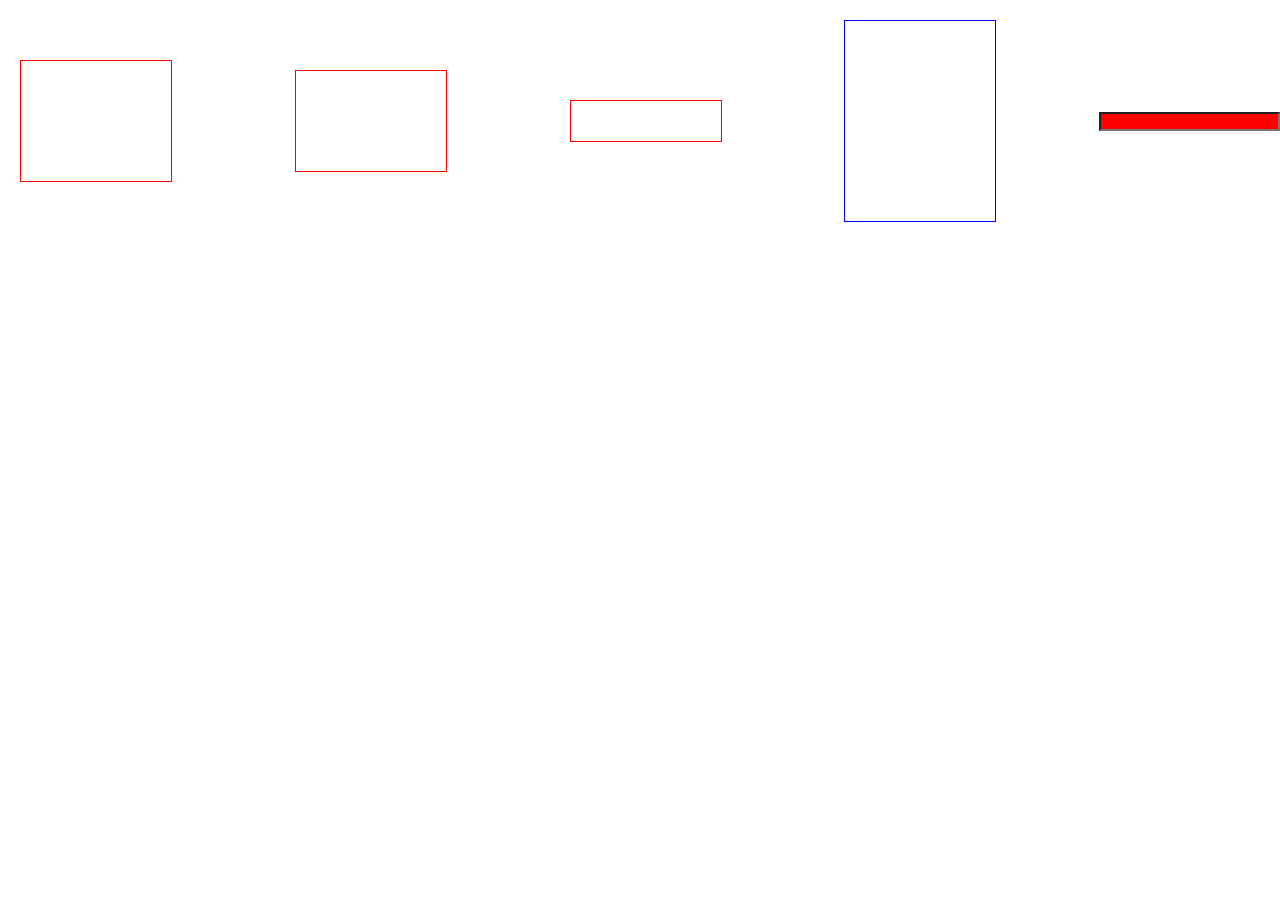
<file: task10/index.html>
<!DOCTYPE html>
<html lang="en">
<head>
    <meta charset="UTF-8">
    
    <meta name="viewport" content="width=device-width, initial-scale=1.0">
    <title>task10</title>
    <link rel="stylesheet" href="./index.css">
</head>
<body>
    <div class="container">
        <div class="box1"></div>
        <div class="box2"></div>
        <div class="box3"></div>
        <div class="box4"></div>
        <input class="input1">
    </div>
</body>
</html>
</file>
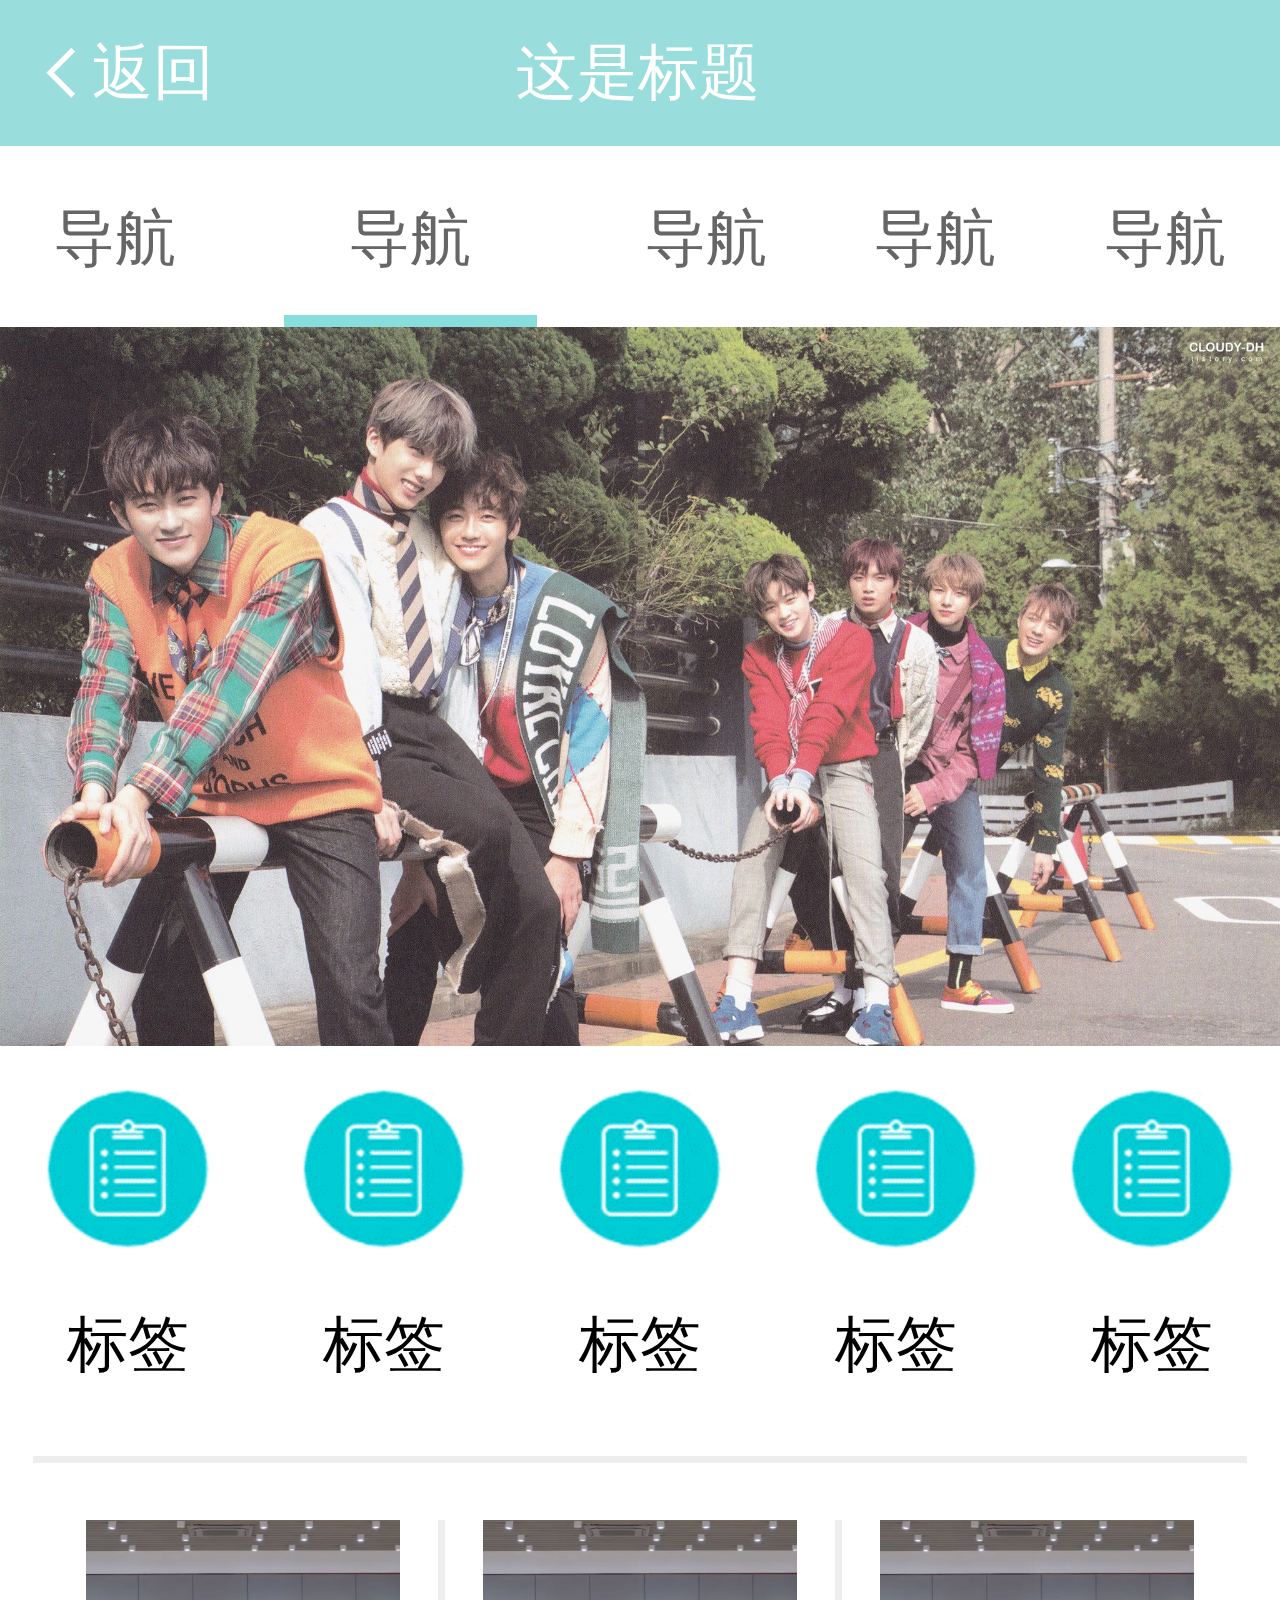
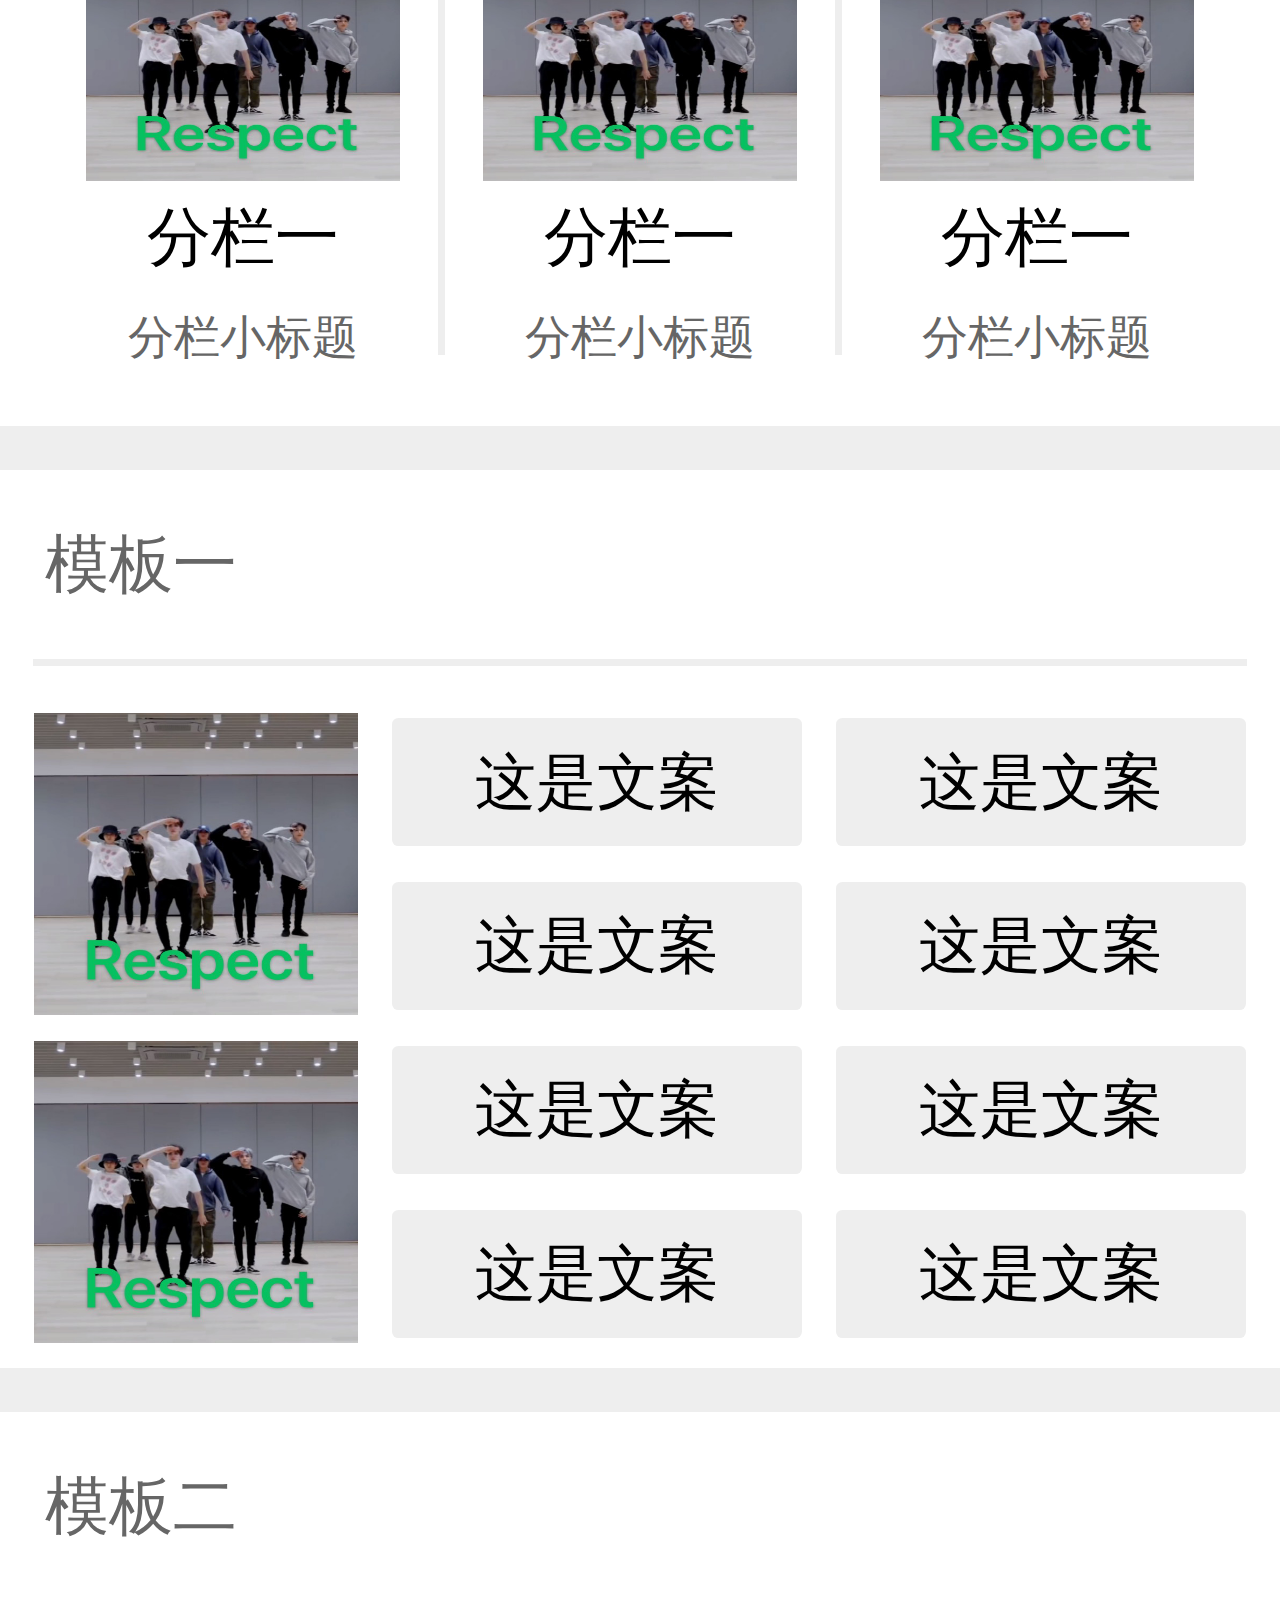
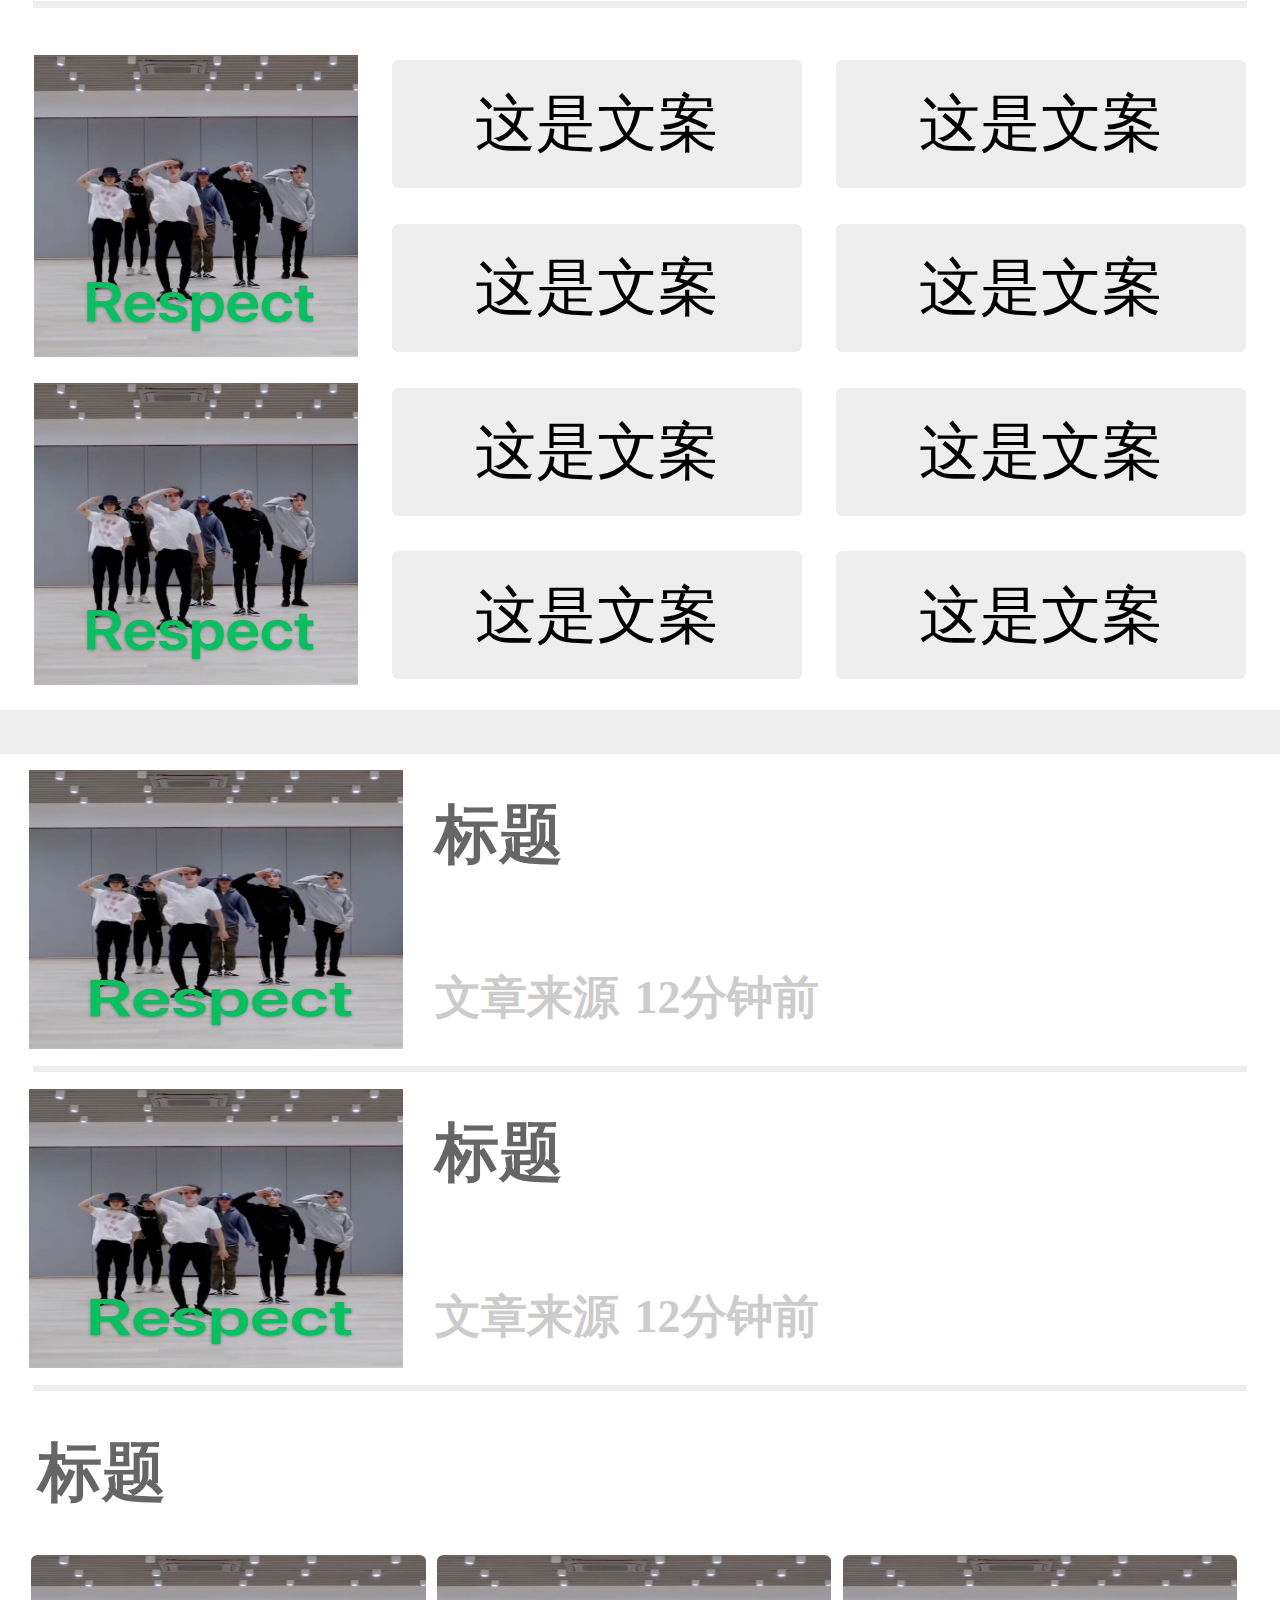
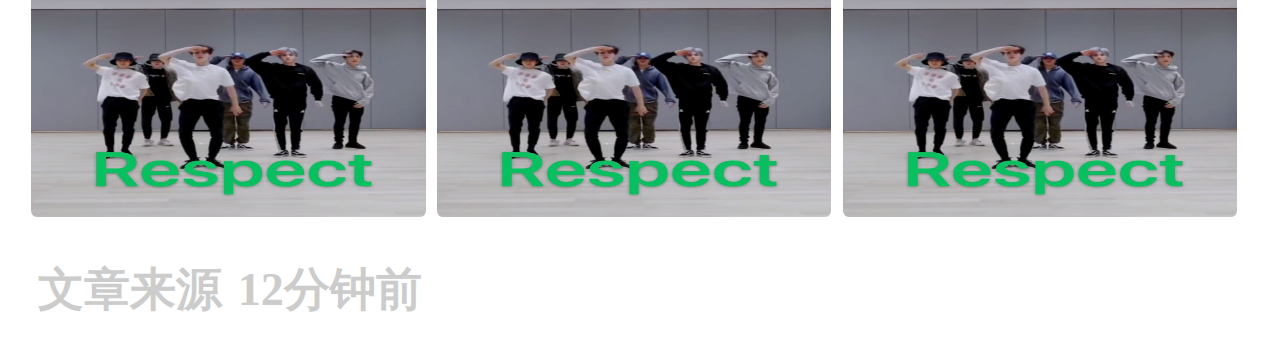
<file: task11/index.html>
<!DOCTYPE html>
<html lang="en">

<head>
    <meta charset="UTF-8">
    <meta name="viewport"
        content="width=device-width, initial-scale=1.0, maximum-scale=1, minimum-scale=1, user-scalable=no">
    <title>task11</title>
    <link rel="stylesheet" href="./index.css">
</head>

<body>
    <div id="head">
        <div class="headTop">
            <span class="headLeft">
                <svg t="1602777346715" class="leftIcon" viewBox="0 0 1024 1024" version="1.1"
                    xmlns="http://www.w3.org/2000/svg" p-id="1146">
                    <path
                        d="M671.807 927.804l-415.632-415.804 415.632-415.803 63.445 63.616-352.017 352.209 352.017 352.102z"
                        p-id="1147" fill="#ffffff"></path>
                </svg>
            </span>
            <span class="headReturn white">返回</span>
            <span class="headTitle white">这是标题</span>
        </div>
        <div class="nav">
            <ul class="navItems">
                <li class="navItem">
                    <span>导航</span></li>
                <li class="navItem active"><span>导航</span></li>
                <li class="navItem"><span>导航</span></li>
                <li class="navItem"><span>导航</span></li>
                <li class="navItem"><span>导航</span></li>
            </ul>
        </div>
        <div class="headImg"></div>
        <div class="headTab">
            <ul class="tabItems">
                <li class="tabItem">
                    <img src="./src/tab.png">
                    <span>标签</span>
                </li>
                <li class="tabItem">
                    <img src="./src/tab.png">
                    <span>标签</span>
                </li>
                <li class="tabItem">
                    <img src="./src/tab.png">
                    <span>标签</span>
                </li>
                <li class="tabItem">
                    <img src="./src/tab.png">
                    <span>标签</span>
                </li>
                <li class="tabItem">
                    <img src="./src/tab.png">
                    <span>标签</span>
                </li>
            </ul>
        </div>
        <div class="lineW"></div>
        <div class="headOthers">
            <ul class="otherItems">
                <li class="otherItem">
                    <img src="./src/img-e0fda9394167f5ff800de8b7d3b603ac.jpg">
                    <span class="tab1">分栏一</span>
                    <span class="tab2">分栏小标题</span>
                </li>
                <div class="lineL"></div>
                <li class="otherItem">
                    <img src="./src/img-e0fda9394167f5ff800de8b7d3b603ac.jpg">
                    <span class="tab1">分栏一</span>
                    <span class="tab2">分栏小标题</span>
                </li>
                <div class="lineL"></div>
                <li class="otherItem">
                    <img src="./src/img-e0fda9394167f5ff800de8b7d3b603ac.jpg">
                    <span class="tab1">分栏一</span>
                    <span class="tab2">分栏小标题</span>
                </li>
            </ul>
        </div>
        <div class="cross"></div>
    </div>
    <div id="content">
        <div class="plate1">
            <div class="plateWord">模板一</div>
            <div class="lineW"></div>
            <ul class="plate1Items">
                <li class="plate1Item">
                    <img src="./src/img-e0fda9394167f5ff800de8b7d3b603ac.jpg">
                    <div>
                        <ul class="plate1WordsItems">
                            <li class="plate1WordsItem">
                                这是文案
                            </li>
                            <li class="plate1WordsItem">
                                这是文案
                            </li>
                        </ul>
                        <ul class="plate1WordsItems">
                            <li class="plate1WordsItem">
                                这是文案
                            </li>
                            <li class="plate1WordsItem">
                                这是文案
                            </li>
                        </ul>
                    </div>
                </li>
                <li class="plate1Item">
                    <img src="./src/img-e0fda9394167f5ff800de8b7d3b603ac.jpg">
                    <div>
                        <ul class="plate1WordsItems">
                            <li class="plate1WordsItem">
                                这是文案
                            </li>
                            <li class="plate1WordsItem">
                                这是文案
                            </li>
                        </ul>
                        <ul class="plate1WordsItems">
                            <li class="plate1WordsItem">
                                这是文案
                            </li>
                            <li class="plate1WordsItem">
                                这是文案
                            </li>
                        </ul>
                    </div>
                </li>
            </ul>
        </div>
        <div class="cross"></div>
        <div class="plate2">
            <div class="plateWord">模板二</div>
            <div class="lineW"></div>
            <ul class="plate1Items">
                <li class="plate1Item">
                    <img src="./src/img-e0fda9394167f5ff800de8b7d3b603ac.jpg">
                    <div>
                        <ul class="plate1WordsItems">
                            <li class="plate1WordsItem">
                                这是文案
                            </li>
                            <li class="plate1WordsItem">
                                这是文案
                            </li>
                        </ul>
                        <ul class="plate1WordsItems">
                            <li class="plate1WordsItem">
                                这是文案
                            </li>
                            <li class="plate1WordsItem">
                                这是文案
                            </li>
                        </ul>
                    </div>
                </li>
                <li class="plate1Item">
                    <img src="./src/img-e0fda9394167f5ff800de8b7d3b603ac.jpg">
                    <div>
                        <ul class="plate1WordsItems">
                            <li class="plate1WordsItem">
                                这是文案
                            </li>
                            <li class="plate1WordsItem">
                                这是文案
                            </li>
                        </ul>
                        <ul class="plate1WordsItems">
                            <li class="plate1WordsItem">
                                这是文案
                            </li>
                            <li class="plate1WordsItem">
                                这是文案
                            </li>
                        </ul>
                    </div>
                </li>
            </ul>
            <div class="cross"></div>
            <ul class="plate2Items">
                <li class="plate2Item">
                    <img src="./src/img-e0fda9394167f5ff800de8b7d3b603ac.jpg">
                    <div class="plate2ItemRight">
                        <span class="plate2Title">标题</span>
                        <div>
                            <span class="plate2From">文章来源</span>
                            <span class="plate2Time">12分钟前</span>
                        </div>
                    </div>
                </li>
                <div class="lineW"></div>
                <li class="plate2Item">
                    <img src="./src/img-e0fda9394167f5ff800de8b7d3b603ac.jpg">
                    <div class="plate2ItemRight">
                        <span class="plate2Title">标题</span>
                        <div>
                            <span class="plate2From">文章来源</span>
                            <span class="plate2Time">12分钟前</span>
                        </div>
                    </div>
                </li>
                <div class="lineW"></div>
            </ul>
            <div class="plate3">
                <div class="plate3Title">标题</div>
                <div class="plate3Img">
                    <img src="./src/img-e0fda9394167f5ff800de8b7d3b603ac.jpg">
                    <img src="./src/img-e0fda9394167f5ff800de8b7d3b603ac.jpg">
                    <img src="./src/img-e0fda9394167f5ff800de8b7d3b603ac.jpg">
                </div>
                <div class="plate3Foot">
                    <span class="plate3From">文章来源</span>
                    <span class="plate3Time">12分钟前</span>
                </div>
            </div>

        </div>
    </div>
</body>

</html>
</file>
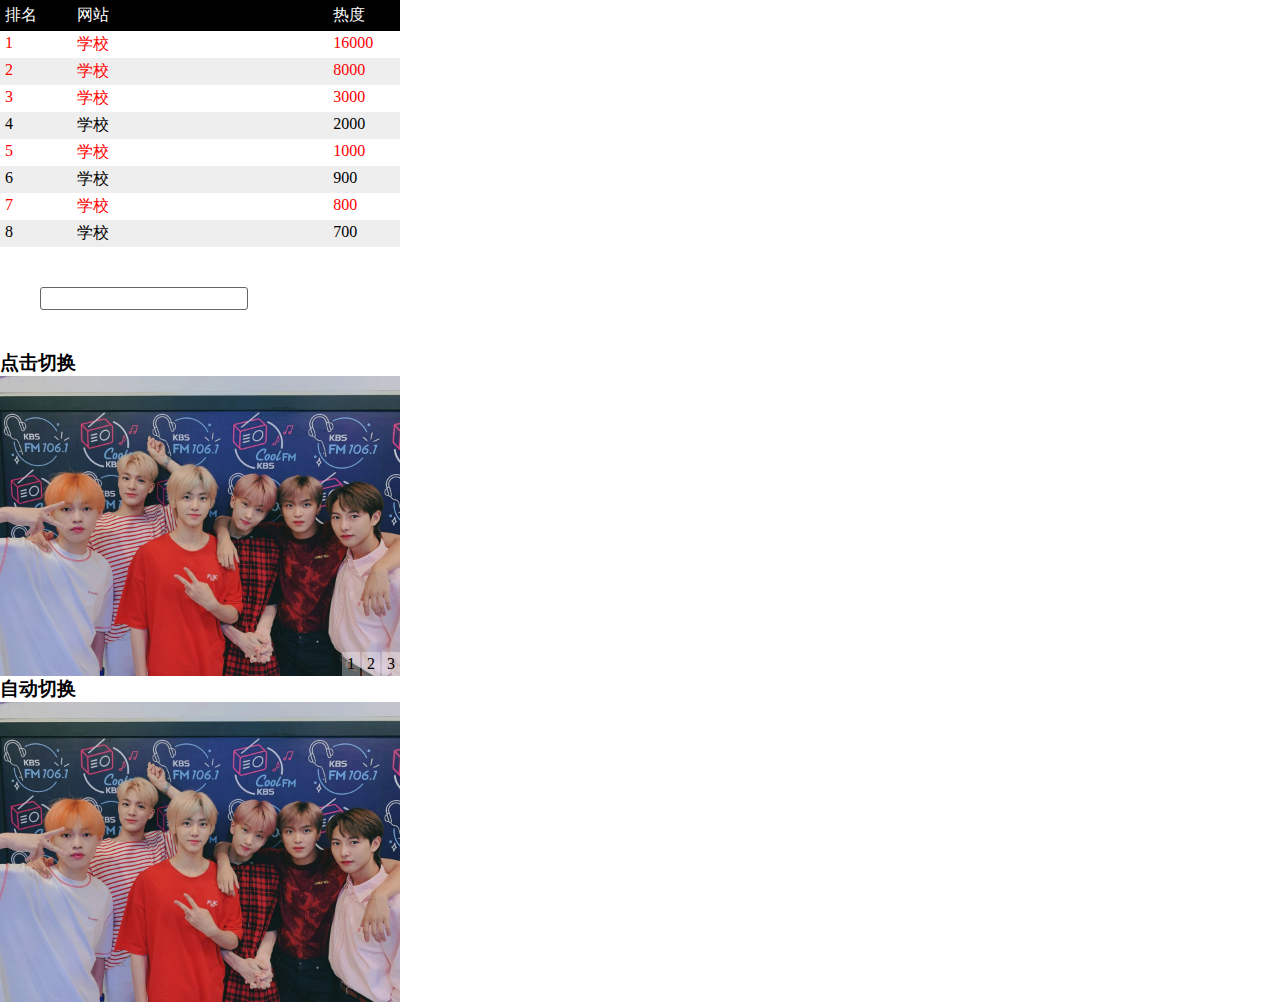
<file: task12/index.html>
<!DOCTYPE html>
<html lang="en">

<head>
    <meta charset="UTF-8">
    <meta name="viewport" content="width=device-width, initial-scale=1.0">
    <title>task12</title>
    <link rel="stylesheet" href="./index.css">
</head>

<body>
    <div id="task1">
        <div class="head">
            <span>排名</span>
            <span>网站</span>
            <span>热度</span>
        </div>
        <ul class="items">
            <li class="item">
                <span>1</span>
                <span>学校</span>
                <span>16000</span>
            </li>
            <li class="item">
                <span>2</span>
                <span>学校</span>
                <span>8000</span>
            </li>
            <li class="item">
                <span>3</span>
                <span>学校</span>
                <span>3000</span>
            </li>
            <li class="item">
                <span>4</span>
                <span>学校</span>
                <span>2000</span>
            </li>
            <li class="item">
                <span>5</span>
                <span>学校</span>
                <span>1000</span>
            </li>
            <li class="item">
                <span>6</span>
                <span>学校</span>
                <span>900</span>
            </li>
            <li class="item">
                <span>7</span>
                <span>学校</span>
                <span>800</span>
            </li>
            <li class="item">
                <span>8</span>
                <span>学校</span>
                <span>700</span>
            </li>
        </ul>
    </div>
    <div id="task2">
        <input class="input">
    </div>
    <div id="task3">
        <h3>点击切换</h3>
        <div class="slide">

            <input type="radio" name="slide" id="btns1"></input>
            <label for="btns1" class="btns11">1</label>
            <input type="radio" name="slide" id="btns2"></input>
            <label for="btns2">2</label>
            <input type="radio" name="slide" id="btns3"></input>
            <label for="btns3">3</label>
            <div class="slidePics">
                <img src="./src/EAwj2gYUIAAlUVT.jpg">
                <img src="./src/img-7a97c52b87acba18fc6a93080e1041ea.jpg">
                <img src="./src/IMG_20201006_102741.jpg">
            </div>
        </div>
    </div>
    <div id="task4">
        <h3>自动切换</h3>
        <div class="slide">
            <div class="slidePics">
                <img src="./src/EAwj2gYUIAAlUVT.jpg">
                <img src="./src/img-7a97c52b87acba18fc6a93080e1041ea.jpg">
                <img src="./src/IMG_20201006_102741.jpg">
            </div>
        </div>
    </div>
</body>

</html>
</file>
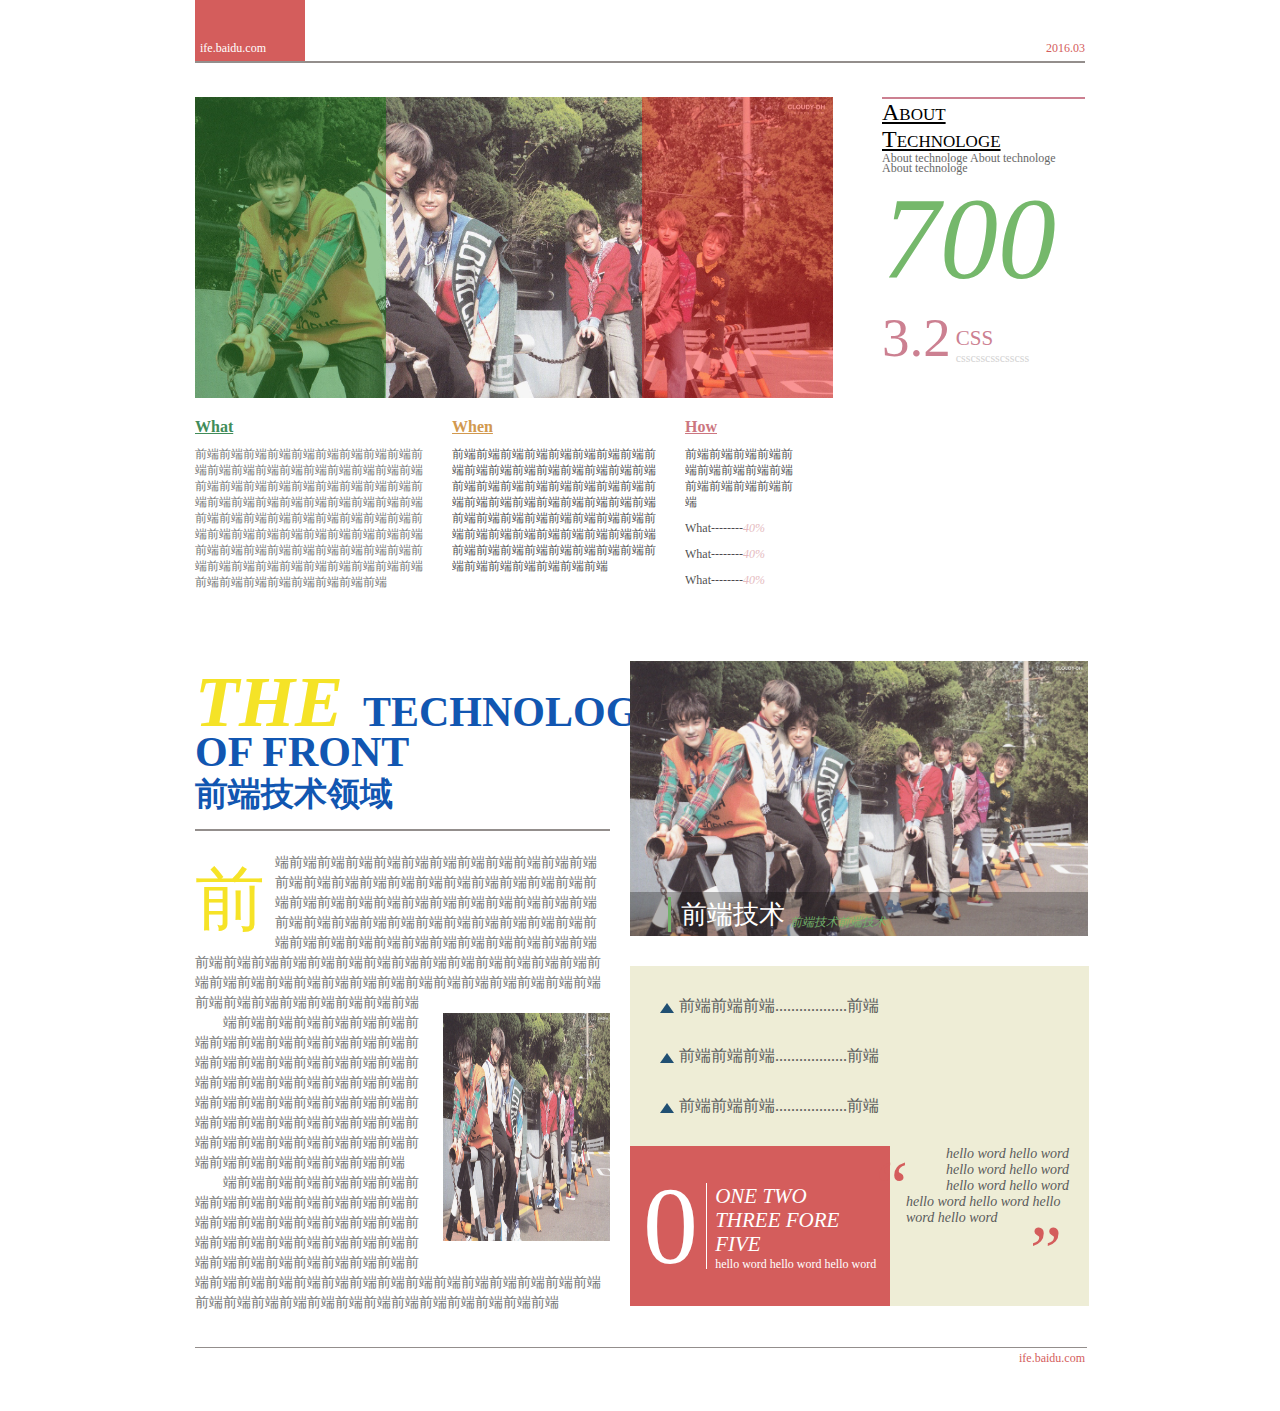
<file: task6/index.html>
<!DOCTYPE html>
<html lang="en">

<head>
    <meta charset="UTF-8">
    <meta name="viewport" content="width=device-width, initial-scale=1.0">
    <title>task6</title>
    <link rel="stylesheet" href="./index.css">
</head>

<body>
    <div id="app">
        <div>
            <div id="head">
                <div class="headAdd">
                    <span>
                        ife.baidu.com
                    </span>
                </div>
                <span class="headTime">2016.03</span>

            </div>
            <div class="lineW"></div>
            <div id="banner">
                <div class="bannerLeft">
                    <div class="bannerCover left"></div>
                    <div class="bannerCover right"></div>
                </div>
                <div class="bannerRight">
                    <div class="lineW2"></div>
                    <div class="bannerRightPlate1">
                        <p>About</p>
                        <p>Technologe</p>
                        <p>About technologe About technologe About technologe</p>
                    </div>
                    <p class="bannerRightPlate2">700</p>
                    <div class="bannerRightPlate3">
                        <p>3.2</p>
                        <div>
                            <p>CSS</p>
                            <p>csscsscsscsscss</p>
                        </div>
                    </div>
                </div>
            </div>
            <div id="guid">
                <div class="guidWhat">
                    <span>What</span>
                    <p>前端前端前端前端前端前端前端前端前端前端前端前端前端前端前端前端前端前端前端前端前端前端前端前端前端前端前端前端前端前端前端前端前端前端前端前端前端前端前端前端前端前端前端前端前端前端前端前端前端前端前端前端前端前端前端前端前端前端前端前端前端前端前端前端前端前端前端前端前端前端前端前端前端前端前端前端前端前端前端前端前端前端前端前端
                    </p>
                </div>
                <div class="guidWhen">
                    <span>When</span>
                    <p>前端前端前端前端前端前端前端前端前端前端前端前端前端前端前端前端前端前端前端前端前端前端前端前端前端前端前端前端前端前端前端前端前端前端前端前端前端前端前端前端前端前端前端前端前端前端前端前端前端前端前端前端前端前端前端前端前端前端前端前端前端前端前端前端前端前端
                    </p>
                </div>
                <div class="guidHow">
                    <span>How</span>
                    <p>前端前端前端前端前端前端前端前端前端前端前端前端前端前端</p>
                    <p>What--------<span class="colorRed">40%</span></p>
                    <p>What--------<span class="colorRed">40%</span></p>
                    <p>What--------<span class="colorRed">40%</span></p>
                </div>
            </div>
            <div id="content">
                <div class="left">
                    <p class="title1"><span>THE</span>TECHNOLOGE OF FRONT</p>
                    <P class="title2">前端技术领域</P>
                    <div class="lineW"></div>
                    <div class="main">
                        <span class="one">前</span>

                        <p>
                            端前端前端前端前端前端前端前端前端前端前端前端前端前端前端前端前端前端前端前端前端前端前端前端前端前端前端前端前端前端前端前端前端前端前端前端前端前端前端前端前端前端前端前端前端前端前端前端前端前端前端前端前端前端前端前端前端前端前端前端前端前端前端前端前端前端前端前端前端前端前端前端前端前端前端前端前端前端前端前端前端前端前端前端前端前端前端前端前端前端前端前端前端前端前端
                        </p>
                        <img src="./src/IMG_20201006_102741.jpg">
                        <p class="textIndent2">
                            端前端前端前端前端前端前端前端前端前端前端前端前端前端前端前端前端前端前端前端前端前端前端前端前端前端前端前端前端前端前端前端前端前端前端前端前端前端前端前端前端前端前端前端前端前端前端前端前端前端前端前端前端前端前端前端前端前端前端前端前端前端前端
                        </p>
                        <p class="textIndent2">
                            端前端前端前端前端前端前端前端前端前端前端前端前端前端前端前端前端前端前端前端前端前端前端前端前端前端前端前端前端前端前端前端前端前端前端前端前端前端前端前端前端前端前端前端前端前端前端前端前端前端前端前端前端前端前端前端前端前端前端前端前端前端前端前端前端前端前端
                        </p>

                    </div>
                </div>

                <div class="right">
                    <div class="top">
                        <div class="bottom">
                            <div class="lineL"></div>
                            <span class="big">前端技术</span>
                            <span class="small">前端技术前端技术</span>
                        </div>
                    </div>
                    <div class="bottom">
                        <div class="lists">
                            <div class="list">
                                <div class="triangle"></div>
                                <p>前端前端前端..................前端</p>
                            </div>
                            <div class="list">
                                <div class="triangle"></div>
                                <p>前端前端前端..................前端</p>
                            </div>
                            <div class="list">
                                <div class="triangle"></div>
                                <p>前端前端前端..................前端</p>
                            </div>
                        </div>
                        <div class="words">
                            <div class="red">
                                <span class="word0">0</span>
                                <div class="lineL2"></div>
                                <div class="right">
                                    <p>ONE TWO THREE FORE FIVE</p>
                                    <p>hello word hello word hello word</p>
                                </div>
                            </div>
                            <div class="quot">

                                <div> <span class="quot1">“</span>hello word hello word hello word hello word hello word
                                hello word hello word hello word hello word hello word <span class="quot2">”</span>
                                </div>

                            </div>
                        </div>
                    </div>
                </div>
            </div>
            <div id="bottom">
                <div class="lineW lineW3"></div>
                <span>ife.baidu.com</span>
            </div>
            
        </div>
    </div>
</body>

</html>
</file>
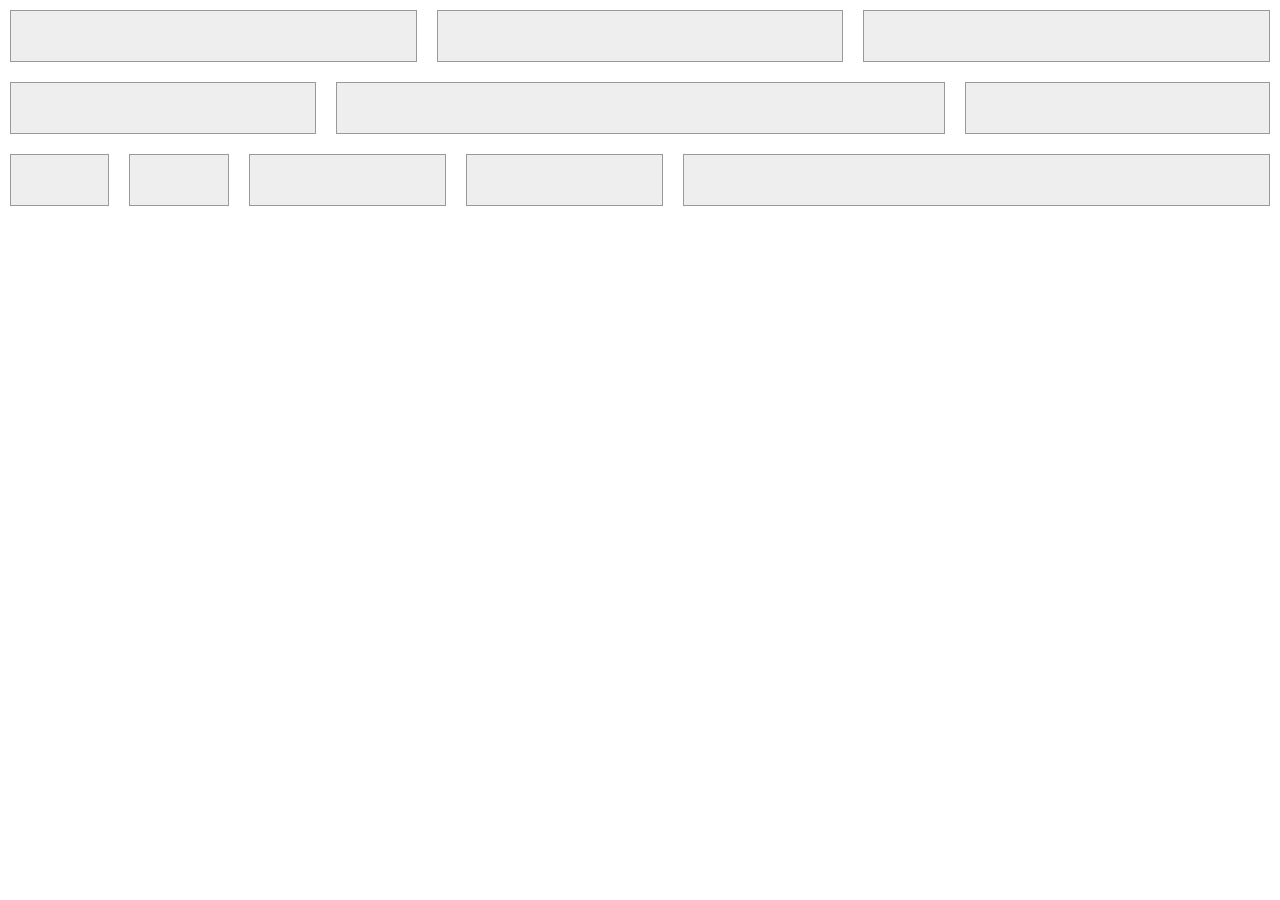
<file: task8/index.html>
<!DOCTYPE html>
<html lang="en">

<head>
    <meta charset="UTF-8">
    <meta name="viewport" content="width=device-width, initial-scale=1.0">
    <title>task8</title>
    <link rel="stylesheet" href="./index.css">
</head>

<body>
    <div class="container">
        <div class="box1"></div>
        <div class="box2"></div>
        <div class="box3"></div>
        <div class="box4"></div>
        <div class="box5"></div>
        <div class="box6"></div>
        <div class="box7"></div>
        <div class="box8"></div>
        <div class="box9"></div>
        <div class="box10"></div>
        <div class="box11"></div>
    </div>
</body>

</html>
</file>
<file: task10/index.css>
*{
    padding: 0;
    margin: 0;
}
.container{
    display: flex;
    justify-content: space-between;
    flex-wrap: wrap;
    align-items: center;
}
.container div{
    width: 150px;
    margin: 20px;
}
.box1,.box2,.box3{
    border: 1px solid #f00;
}
.box1{
    height: 120px;
}
.box2{
    height: 100px;
}
.box3{
    height: 40px;
}
.box4{
    border: 1px solid #00f;
    height: 200px;
}
@media screen and (max-width: 640px) {
    .container{
        align-items: flex-start;
    }
    .box4{
        order: -1;
    }
}
.input1{
    background-color: red;
}
</file>
<file: task11/index.css>
* {
    padding: 0;
    margin: 0;
    font-size: 4.8vw;
}

ul,
li {
    list-style: none;
}

.white {
    color: white;
}

.headTop {
    background-color: #99dddd;
    width: 100vw;
    height: 11.4vw;
    display: flex;
    align-items: center;
}

.leftIcon {
    width: 4.8vw;
    height: 4.8vw;
    margin-left: 2.4vw;
}

.headLeft {
    display: inline-flex;
    align-items: center;
}

.headReturn {}

.headTitle {
    margin-left: 23.6vw;
}

.nav {
    width: 100%;
    background-color: white;

}

.navItems {
    height: 100%;
    display: flex;
    justify-content: space-around;
    padding-top: 4vw;
}
.navItem{
    color: #666666;
    display: flex;
    flex-direction: column;
    align-items: center;
}
.navItem.active::after{
    content: "";
    display: block;
    width: 19.8vw;
    height: 1vw;
    background-color: #88dddd;
    margin-top: 2.7vw;
}
.headImg{
    width: 100%;
    height: 56.1vw;
    background-size: cover;
    background-image: url(./src/IMG_20201006_102741.jpg)
}
.tabItem img{
 width: 13vw;
 height: 13vw;
}
.tabItem span{
    margin-top: 3.9vw;
}
.tabItems{
    display: flex;
    justify-content: space-around;
    padding: 3.2vw 0 5.5vw 0;
}
.tabItem{
    display: flex;
    flex-direction: column;
    align-items: center;
}
.lineW{
    width: 94.8vw;
    height:0.5vw;
    background-color: #eeeeee;
    margin: 0 auto;
}
.otherItem img{
width: 24.5vw;
height: 20.4vw;
}
.otherItems{
    display: flex;
    justify-content: center;
    margin:4.5vw 0;
}
.otherItem .tab1{
    font-size: 5vw;
    margin-top: 1vw;
}
.otherItem .tab2{
    color: #666666;
    font-size: 3.6vw;
    margin-top: 2vw;
}
.otherItem{
    display: flex;
    flex-direction: column;
    align-items: center;
}
.lineL{
    width: 0.5vw;
    height: 34vw;
    background-color: #eeeeee;
    margin: 0 3vw;
}
.cross{
    background-color: #eeeeee;
    height: 3.4vw;
    width: 100%;
}
.plateWord{
    color: #666666;
    font-size: 5vw;
    margin: 4vw 0 4vw 3.5vw;
}
.plate1Item{
    margin-bottom: 2vw;
}
.plate1Item:first-child{
    margin-top: 3.7vw;
}
.plate1Item img{
    width: 25.3vw;
    height: 23.6vw;
}
.plate1WordsItem{
    background-color: #eeeeee;
    width: 32vw;
    height: 10vw;
    border-radius: 0.5vw;
    display: flex;
    align-items: center;
    justify-content: center;
    margin-left: 2.7vw;
}
.plate1WordsItems{
    display: flex;
}
.plate1Item {
    display: flex;
    justify-content: center;
    align-items: center;
}
.plate1WordsItems:first-child{
    margin-bottom: 2.8vw;
}
.plate2Item{
    display: flex;
    margin: 1.3vw 2.3vw;
}
.plate2Items img{
width: 29.2vw;
height: 21.8vw;
}
.plate2From,.plate2Time,.plate3From,.plate3Time{
    font-size: 3.6vw;
    font-weight: 600;
    color: #cccccc;
}
.plate2Title,.plate3Title{
    color: #666666;
    font-size: 5vw;
    font-weight: 600;
}
.plate2ItemRight{
    margin-left: 2.5vw;
    padding: 1.6vw 0;
    display: flex;
    flex-direction: column;
    justify-content: space-between;
}
.plate3Title{
    margin: 3vw;
}
.plate3Img img{
    width: 30.8vw;
    height: 20.5vw;
    margin-right: 0.9vw;
    border-radius: 0.5vw;
}
.plate3Img{
    display: flex;
    justify-content: center;
}
.plate3Foot{
    margin:2.5vw 3vw;
}
</file>
<file: task12/index.css>
* {
    padding: 0;
    margin: 0;
}

li {
    list-style: none;
}

#task1 {
    width: 400px;
}

.head span:nth-child(1),
.item span:nth-child(1) {
    width: 100px;
}

.head span:nth-child(2),
.item span:nth-child(2) {
    width: 100%;
}

.head span:nth-child(3),
.item span:nth-child(3) {
    width: 100px;

}

.head {
    display: flex;
}

.head span {
    background-color: black;
    padding: 5px;
    color: white;
    display: inline-block;
}

.item {
    display: flex;

}

.item span {
    display: inline-block;
    padding: 3px 5px;
}

.item:nth-child(odd) span,
.item:nth-child(1) span,
.item:nth-child(2) span,
.item:nth-child(3) span {
    color: red;
}

.item:nth-child(even) span {
    background-color: #eeeeee;
}

.input {
    margin: 40px;
    width: 200px;
    padding: 3px;
    outline: none;
    border: 1px solid #666666;
    transition: width .3s;
    border-radius: 3px;
}

.input:focus {
    width: 300px;
    border: 1px solid royalblue;
}

.slide {
    width: 400px;
    height: 300px;
    position: relative;
    overflow: hidden;
}

.slidePics {
    display: flex;
    transition: 2s ease;
}
#task4 .slidePics{
    display: flex;
    transition: 2s ease;
    animation: animateImg ease 8s infinite;
}
.slidePics img {
    padding: 0;
    width: 400px;
    height: 300px;
}

.slide input{
  display: none;
}
.slide label{
    position: absolute;
    padding: 3px 5px;
    border: none;
    background-color: rgba(252, 252, 252, 0.329);
    outline: none;
    right: 0;
    bottom: 0;
}
label[for="btns1"]{
    right: 40px;
}
label[for="btns2"]{
    right: 20px;
}
#btns1:checked~.slidePics {
    margin-left: 0px;
}
#btns2:checked~.slidePics {
    margin-left: -400px;
}
#btns3:checked~.slidePics {
    margin-left: -800px;
}
@keyframes animateImg {
    0% {
        margin-left: 0px;
    }

    20% {
        margin-left: -0px;
    }

    40% {
        margin-left: -400px;
    }

    60% {
        margin-left: -400px;
    }

    80% {
        margin-left: -800px;
    }

    100% {
        margin-left: -800px;
    }
}
</file>
<file: task6/index.css>
* {
    padding: 0;
    margin: 0;
}

#app {
    width: 980px;

    margin: 0 auto;
}

#app>div {
    padding: 0 45px;
}

#head {
    display: flex;
    justify-content: space-between;
}

.headAdd {
    width: 110px;
    height: 61px;
    background-color: #d45d5c;
    color: #ffffff;
    font-size: 12px;
    font-family: "黑体";
    display: flex;
    align-items: flex-end;
}

.headAdd span {
    padding: 5px;
}

.headTime {
    font-size: 12px;
    color: #d45d5c;
    font-family: "黑体";
    display: flex;
    align-items: flex-end;
    margin-bottom: 5px;
}

.lineW {
    height: 2px;
    width: 100%;
    background-color: #938e8c;
}

#banner {
    padding: 34px 0 20px 0;
    display: flex;
}

.bannerLeft {
    width: 641px;
    height: 301px;
    background-image: url(./src/IMG_20201006_102741.jpg);
    background-size: cover;
    display: flex;
    justify-content: space-between;
}

.bannerCover {
    width: 191px;
    height: 301px;
    opacity: 0.4;
}

.bannerCover.left {
    background-color: green;
}

.bannerCover.right {
    background-color: red;
}

.bannerRight {
    margin-left: 49px;
    width: 203px;
}

.lineW2 {
    height: 2px;
    width: 203px;
    background-color: #cc8091;
}

.bannerRightPlate1 p:nth-child(1),
.bannerRightPlate1 p:nth-child(2) {
    color: #000000;
    font: small-caps 24px "微软雅黑";
    /* 行高40看着不太对 */
    text-decoration: underline;
}

.bannerRightPlate1 p:nth-child(3) {
    color: #676767;
    font: 12px/10px "楷体";
    text-decoration: none;
}

.bannerRightPlate2 {
    font: italic 116px "微软雅黑";
    color: #75b86b;
}

.bannerRightPlate3 {
    display: flex;

}

.bannerRightPlate3>p {
    font: 55px "微软雅黑";
    color: #cc8091;
}

.bannerRightPlate3>div {
    margin-top: 20px;
    margin-left: 5px;
}

.bannerRightPlate3>div p:nth-child(1) {
    font: 21px "微软雅黑";
    color: #cc8091;
}

.bannerRightPlate3>div p:nth-child(2) {
    font: 12px "微软雅黑";
    color: #d4d3d3
}

#guid {
    display: flex;
    width: 641px;
}

.guidWhat {
    width: 229px;
}

.guidWhen {
    width: 205px;
    margin-left: 28px;
}

.guidWhat p {
    margin-top: 10px;
    font: 12px/16px "宋体";
    color: #767777;
}

.guidWhen p {
    margin-top: 10px;
    font: 12px/16px "微软雅黑";
    opacity: 0.7;
}

.guidWhat span:nth-child(1) {
    color: #418c59;
}

.guidWhen span:nth-child(1) {
    color: #d2994f;
}

.guidHow span:nth-child(1) {
    color: #cc7680;
}

#guid>div>span:nth-child(1) {
    font: bold 16px "微软雅黑";
    text-decoration: underline;
}

.guidHow p {
    margin-top: 10px;
    font: 12px/16px "微软雅黑";
    opacity: 0.7;
}

.guidHow {
    width: 113px;
    margin-left: 28px;
}

.colorRed {
    color: #cd7680;
    font: italic 12px/16px "微软雅黑";
    opacity: 0.7;
}

#content {
    display: flex;
    margin-top: 71px;
}

#content .left {
    width: 415px;

}

#content .left .title1 {
    font: bold 42px/16px "黑体";
    color: #1156b1;
}

#content .left .title1 span {
    font: bold italic 72px "黑体";
    color: #f5e327;
    margin-right: 20px;
}

#content .left .title2 {
    font: bold 33px "黑体";
    color: #1156b1;
    padding: 12px 0;
}

#content .left .main {
    margin-top: 22px;
}

#content .left .main .one {
    font: 70px "微软雅黑";
    color: #f6e327;
    float: left;
    padding-right: 10px;
}

#content .left .main p {
    font: 14px/20px "黑体";
    /*12/16太小了有点难看  */
    color: #767777;

}

.textIndent2 {
    text-indent: 2em;
}

#content .left .main img {
    width: 167px;
    height: 228px;
    float: right;
    padding: 0px 0 20px 20px;
}

#content .right {
    margin-left: 20px;
}

#content .right .top {
    background-image: url(./src/IMG_20201006_102741.jpg);
    background-size: cover;
    width: 458px;
    height: 275px;
    display: flex;
    align-items: flex-end;
}

#content .right .top .bottom {
    height: 44px;
    width: 458px;
    background-color: rgba(0, 0, 0, 0.274);
    display: flex;
    align-items: center;
}

.lineL {
    width: 3px;
    height: 35px;
    background-color: #72b16a;
    margin: 0 10px 0 38px;
}

#content .right .top .bottom .big {
    font: 26px "微软雅黑";
    color: #ffffff;
}

#content .right .top .bottom .small {
    font: italic 12px/14px "微软雅黑";
    margin: 15px 0 0 5px;
    color: #72b16a;
}

#content .right .bottom {
    width: 459px;
    /* height: 318px; */
    background-color: #eeedd6;
    margin-top: 30px;
}

.triangle {
    width: 0;
    height: 0;
    border: 7px solid transparent;
    border-bottom: 10px solid #205073;
    margin-right: 5px;
}

#content .right .bottom .lists {
    overflow: hidden;
    margin: 30px;
}

#content .right .bottom .list {
    display: flex;
    margin-top: 30px;
}

#content .right .bottom .list p {
    font: 16px/20px "宋体";
    color: #5a5b5b;
}

#content .right .bottom .words {
    display: flex;
}

#content .right .bottom .words .red {
    width: 260px;
    height: 160px;
    background-color: #d45d5c;
}

#content .right .bottom .words .red {
    display: flex;
    align-items: center;
}

#content .right .bottom .words .red .word0 {
    font: 110px "微软雅黑";
    color: #ffffff;
    margin-left: 13px;
}

.lineL2 {
    width: 2px;
    height: 86px;
    background-color: #ffffff;
    margin: 0 8px;
}

#content .right .bottom .words .red .right {
    margin: 0 13px 0 0;
}

#content .right .bottom .words .red .right p:first-child {
    font: italic 21px/24px "黑体";
    color: #ffffff;
}

#content .right .bottom .words .red .right p:nth-child(2) {
    font: 12px/10px "黑体";
    color: #ffffff;
    margin-top: 3px;
}
#content .right .bottom .words .quot{
    width: 164px;
    margin-left: 16px;
}
#content .right .bottom .words .quot .quot1,#content .right .bottom .words .quot .quot2{
    float: left;
    font: 72px "黑体";
    color: #d45d5c;
    display: block;
    width: 40px;
    height: 40px;
}
#content .right .bottom .words .quot .quot1{
    transform: translateX(-30px);
}
#content .right .bottom .words .quot .quot2{
    float: right;
}
#content .right .bottom .words div{
    font: italic 14px "黑体";
    color: #5a5b5b;
}
.lineW3{
    height: 1px;
    width: 892px;
    margin-top: 34px;
    background-color: #938e8c;
}
#bottom{
    text-align: right;
    margin-bottom: 45px;
}
#bottom span{
    font: 12px "黑体";
    color: #d45d5c;
}
</file>
<file: task8/index.css>
* {
    padding: 0;
    margin: 0;
}

.container div {
    background-color: #eee;
    border: 1px solid #999;
    margin: 10px;
    height: 50px;
}

.container {
    display: flex;
    flex-wrap: wrap;

}

.box1,
.box2,
.box3 {
    width: calc((100% - 6 * 11px) / 12 * 4);
}

.box4 {
    width: calc((100% - 6 * 11px) / 12 * 3);
}

.box5 {
    width: calc((100% - 6 * 11px) / 12 * 6);
}

.box6 {
    width: calc((100% - 6 * 11px) / 12 * 3);
}

.box7 {
    width: calc((100% - 10 * 11px) / 12 * 1);
}

.box8 {
    width: calc((100% - 10 * 11px) / 12 * 1);
}

.box9 {
    width: calc((100% - 10 * 11px) / 12 * 2);
}

.box10 {
    width: calc((100% - 10 * 11px) / 12 * 2);
}

.box11 {
    width: calc((100% - 10 * 11px) / 12 * 6);
}

@media screen and (max-width: 768px) {
    .box1,
    .box2{
        width: calc((100% - 4 * 11px) / 12 * 6);
    }
    .box3{
        width: 100%;
    }
    .box4{
        width: calc((100% - 6 * 11px) / 12 * 3);
    }
    .box5{
        width: calc((100% - 6 * 11px) / 12 * 6);
    }
    .box6{
        width: calc((100% - 6 * 11px) / 12 * 3);
    }
    .box7{
        width: calc((100% - 6 * 11px) / 12 * 2);
    }
    .box8{
        width: calc((100% - 6 * 11px) / 12 * 2);
    }
    .box9{
        width: calc((100% - 6 * 11px) / 12 * 8);
    }
    .box10{
        width: calc((100% - 6 * 11px) / 12 * 3);
    }
    .box11{
        width: calc((100% - 6 * 11px) / 12 * 3);
    }
}
</file>
